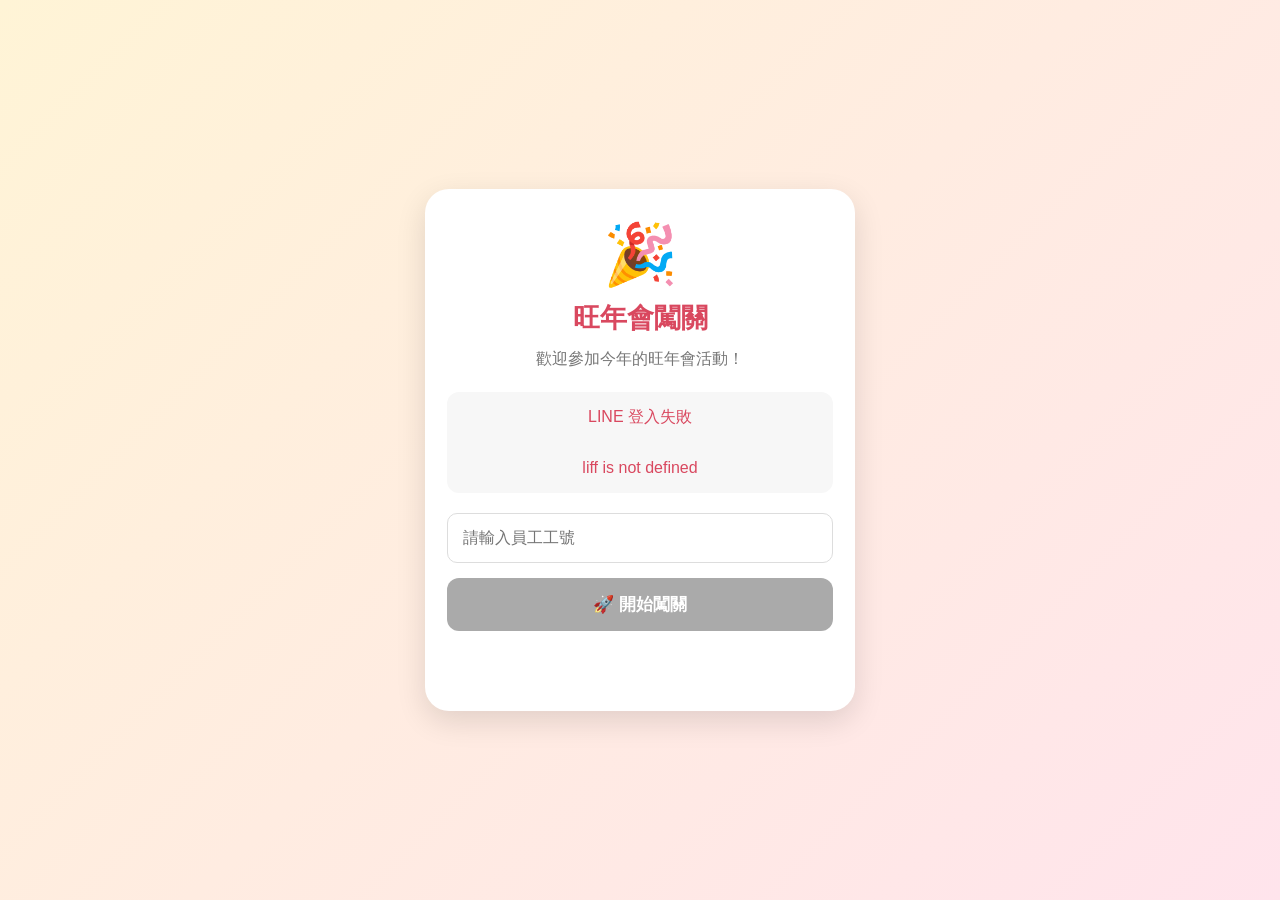
<file: index.html>
<!DOCTYPE html> <html lang="zh-TW"> <head>
<meta charset="UTF-8">

<meta
    name="viewport"
    content="width=device-width, initial-scale=1.0"
>

<title>旺年會闖關</title>

<!-- LINE LIFF SDK -->
<script src="https://static.line-scdn.net/liff/edge/2/sdk.js"></script>

<style>

    * {
        box-sizing: border-box;
    }

    body {

        margin: 0;

        font-family:
            -apple-system,
            BlinkMacSystemFont,
            "Noto Sans TC",
            Arial,
            sans-serif;

        background:
            linear-gradient(
                135deg,
                #fff4d6,
                #ffe4ec
            );

        min-height: 100vh;

        display: flex;

        justify-content: center;

        align-items: center;

        color: #333;

        padding: 20px;
    }

    .container {

        width: 100%;

        max-width: 430px;

        background: white;

        border-radius: 24px;

        padding: 30px 22px;

        text-align: center;

        box-shadow:
            0 10px 30px
            rgba(0, 0, 0, 0.12);
    }

    .logo {

        font-size: 60px;

        margin-bottom: 8px;
    }

    h1 {

        color: #d9485f;

        margin: 10px 0;

        font-size: 27px;
    }

    h2 {

        font-size: 20px;

        line-height: 1.5;
    }

    .subtitle {

        color: #777;

        margin-bottom: 20px;

        line-height: 1.6;
    }

    .user {

        background: #f7f7f7;

        padding: 12px;

        border-radius: 12px;

        margin-bottom: 20px;

        line-height: 1.6;
    }

    input {

        width: 100%;

        padding: 15px;

        border: 1px solid #ddd;

        border-radius: 10px;

        font-size: 16px;

        margin-bottom: 15px;

        outline: none;
    }

    input:focus {

        border-color: #06c755;

        box-shadow:
            0 0 0 3px
            rgba(6, 199, 85, 0.12);
    }

    button {

        width: 100%;

        padding: 15px;

        border: none;

        border-radius: 12px;

        background: #06c755;

        color: white;

        font-size: 17px;

        font-weight: bold;

        cursor: pointer;

        margin-bottom: 10px;
    }

    button:active {

        transform: scale(0.97);
    }

    button:disabled {

        background: #aaa;

        cursor: not-allowed;

        transform: none;
    }

    .secondary {

        background: #777;
    }

    .mission-list {

        text-align: left;

        margin: 20px 0;
    }

    .mission-row {

        padding: 14px;

        margin-bottom: 9px;

        border-radius: 12px;

        background: #f7f7f7;

        line-height: 1.5;
    }

    .mission-row.done {

        background: #d9ffe5;

        color: #07883e;

        font-weight: bold;
    }

    .mission-code {

        font-size: 13px;

        color: #999;

        margin-right: 5px;
    }

    .mission-name {

        font-size: 17px;
    }

    .message {

        min-height: 28px;

        margin-top: 12px;

        font-weight: bold;

        line-height: 1.5;
    }

    .success {

        color: #06a847;
    }

    .error {

        color: #d9485f;
    }

    .warning {

        color: #d88900;
    }

    .lottery {

        background:
            linear-gradient(
                135deg,
                #fff4d6,
                #ffe1e8
            );

        padding: 20px;

        border-radius: 18px;

        margin: 20px 0;

        line-height: 1.8;
    }

    .lottery-icon {

        font-size: 55px;

        margin-bottom: 5px;
    }

    .progress-box {

        background: #f7f7f7;

        border-radius: 15px;

        padding: 15px;

        margin: 20px 0;
    }

    .progress-bar {

        width: 100%;

        height: 14px;

        background: #eee;

        border-radius: 20px;

        overflow: hidden;

        margin-top: 10px;
    }

    .progress-fill {

        height: 100%;

        background:
            linear-gradient(
                90deg,
                #06c755,
                #00a8ff
            );

        border-radius: 20px;

        transition: width 0.4s ease;
    }

    .small {

        font-size: 14px;

        color: #888;

        line-height: 1.6;
    }

    .qr-info {

        background: #fff9e6;

        border: 1px solid #ffe08a;

        padding: 15px;

        border-radius: 15px;

        margin: 20px 0;

        line-height: 1.7;
    }

    .loading {

        padding: 20px 0;

        color: #777;
    }

    .debug {

        margin-top: 15px;

        padding: 10px;

        background: #f3f3f3;

        border-radius: 10px;

        font-size: 12px;

        color: #777;

        text-align: left;

        word-break: break-all;
    }

</style>

</head> <body> <div class="container" id="app" >
<div class="logo">
    🎉
</div>

<h1>
    旺年會闖關
</h1>

<div class="subtitle">
    歡迎參加今年的旺年會活動！
</div>

<div
    class="user"
    id="userInfo"
>
    LINE 登入中...
</div>

<div
    id="registerArea"
>

    <input
        type="text"
        id="employeeNo"
        placeholder="請輸入員工工號"
        autocomplete="off"
        maxlength="50"
    >

    <button
        id="startButton"
        type="button"
        onclick="registerAndStart()"
        disabled
    >
        🚀 開始闖關
    </button>

</div>

<div
    class="message"
    id="message"
></div>

</div> <script>
// ==================================================
// 基本設定
// ==================================================

const LIFF_ID =
"2011685953-o8qvyQfR";

const API_BASE =
"https://newsapi.winmen.com.tw";

// ==================================================
// 六個關卡
// ==================================================

const MISSIONS = {

M01: {
    name: "飛鏢機"
},

M02: {
    name: "酒館推推樂"
},

M03: {
    name: "沙漠酒桶投擲"
},

M04: {
    name: "水彈射擊"
},

M05: {
    name: "套圈圈"
},

M06: {
    name: "牛仔腰力王"
}

};

// ==================================================
// 全域資料
// ==================================================

let currentIdToken = "";

let currentLineUserId = "";

let currentDisplayName = "";

let currentEmployeeNo = "";

let currentMissionCode = "";

let currentMissionToken = "";

// ==================================================
// DOM 工具
// ==================================================

function getElement(id) {

return document.getElementById(id);

}

// ==================================================
// 顯示訊息
// ==================================================

function setMessage(
message,
type = "error"
) {

const element =
    getElement("message");

if (!element) {

    return;

}

element.innerHTML =

    `<span class="${type}">
        ${escapeHtml(message)}
    </span>`;

}

// ==================================================
// 還原 Session
// ==================================================

function restoreSession() {

currentLineUserId =
    sessionStorage.getItem(
        "lineUserId"
    ) || currentLineUserId || "";

currentDisplayName =
    sessionStorage.getItem(
        "lineDisplayName"
    ) || currentDisplayName || "";

currentEmployeeNo =
    sessionStorage.getItem(
        "employeeNo"
    ) || currentEmployeeNo || "";

const employeeInput =
    getElement("employeeNo");

if (
    employeeInput &&
    currentEmployeeNo
) {

    employeeInput.value =
        currentEmployeeNo;

}

}

// ==================================================
// 儲存 Session
// ==================================================

function saveSession() {

if (currentLineUserId) {

    sessionStorage.setItem(
        "lineUserId",
        currentLineUserId
    );

}

if (currentDisplayName) {

    sessionStorage.setItem(
        "lineDisplayName",
        currentDisplayName
    );

}

if (currentEmployeeNo) {

    sessionStorage.setItem(
        "employeeNo",
        currentEmployeeNo
    );

}

}

// ==================================================
// API JSON 安全讀取
// ==================================================

async function readJson(
response
) {

const text =
    await response.text();

if (!text) {

    return {};

}

try {

    return JSON.parse(text);

}
catch {

    return {
        message: text
    };

}

}

// ==================================================
// LIFF 初始化
// ==================================================

async function initLIFF() {

try {

    console.log(
        "[LIFF] 初始化開始"
    );

    await liff.init({
        liffId: LIFF_ID
    });

    console.log(
        "[LIFF] 初始化成功"
    );

    // ==========================================
    // 尚未登入 LINE
    // ==========================================

    if (!liff.isLoggedIn()) {

        document.getElementById(
            "userInfo"
        ).innerHTML =

            `<span class="warning">
                正在開啟 LINE 登入...
            </span>`;

        liff.login({
    redirectUri:
        "https://winmen4059-gif.github.io/wangnianhui/"
});

        return;

    }

    // ==========================================
    // 取得 ID Token
    // ==========================================

    currentIdToken =
        liff.getIDToken();

    if (!currentIdToken) {

        throw new Error(
            "無法取得 LINE ID Token，請重新開啟 LIFF"
        );

    }

    console.log(
        "[LIFF] ID Token 已取得"
    );

    // ==========================================
    // 取得 LINE Profile
    // ==========================================

    const profile =
        await liff.getProfile();

    if (!profile ||
        !profile.userId) {

        throw new Error(
            "無法取得 LINE 使用者資料"
        );

    }

    currentLineUserId =
        profile.userId;

    currentDisplayName =
        profile.displayName || "";

    saveSession();

    document.getElementById(
        "userInfo"
    ).innerHTML =

        "你好，<strong>" +

        escapeHtml(
            currentDisplayName
        ) +

        "</strong> 👋<br>" +

        `<span class="small">
            LINE 登入成功
        </span>`;

    const startButton =
        getElement("startButton");

    if (startButton) {

        startButton.disabled =
            false;

    }

    // ==========================================
    // 還原工號
    // ==========================================

    restoreSession();

    // ==========================================
    // 先讀取 URL 的 QR Code
    // ==========================================

    readMissionQRCode();

    // ==========================================
    // 已有工號 → 自動查詢進度
    // ==========================================

    if (currentEmployeeNo) {

        try {

            await loadProgress();

        }
        catch (error) {

            console.log(
                "[LIFF] 尚未完成註冊:",
                error
            );

        }

    }

    // ==========================================
    // 如果 QR Code 已經存在
    // 且已有工號
    // 則自動完成關卡
    // ==========================================

    if (
        currentMissionCode &&
        currentMissionToken &&
        currentLineUserId &&
        currentEmployeeNo
    ) {

        await completeMission(
            currentMissionCode,
            currentMissionToken
        );

    }

}
catch (error) {

    console.error(
        "[LIFF] 初始化錯誤:",
        error
    );

    document.getElementById(
        "userInfo"
    ).innerHTML =

        `<span class="error">
            LINE 登入失敗
            <br><br>
            ${escapeHtml(
                error.message ||
                "未知錯誤"
            )}
        </span>`;

    const startButton =
        getElement("startButton");

    if (startButton) {

        startButton.disabled =
            true;

    }

}

}

// ==================================================
// 讀取 QR Code 參數
// ==================================================

function readMissionQRCode() {

const params =
    new URLSearchParams(
        window.location.search
    );

currentMissionCode =
    (
        params.get("mission") ||
        ""
    )
    .trim()
    .toUpperCase();

currentMissionToken =
    (
        params.get("token") ||
        ""
    )
    .trim();

console.log(
    "[QR] mission:",
    currentMissionCode
);

console.log(
    "[QR] token:",
    currentMissionToken
        ? "存在"
        : "不存在"
);

}

// ==================================================
// LINE + 工號註冊
// ==================================================

async function registerAndStart() {

console.log(
    "[REGISTER] 開始"
);

const employeeInput =
    getElement("employeeNo");

const button =
    getElement("startButton");

const message =
    getElement("message");

if (!employeeInput) {

    console.error(
        "[REGISTER] 找不到 employeeNo"
    );

    return;

}

const employeeNo =
    employeeInput.value.trim();

// ==========================================
// 工號檢查
// ==========================================

if (!employeeNo) {

    setMessage(
        "請先輸入員工工號"
    );

    employeeInput.focus();

    return;

}

// ==========================================
// LINE Token 檢查
// ==========================================

if (!currentIdToken) {

    setMessage(
        "LINE 尚未完成登入，請重新開啟頁面"
    );

    return;

}

// ==========================================
// LINE User ID 檢查
// ==========================================

if (!currentLineUserId) {

    setMessage(
        "無法取得 LINE 使用者 ID，請重新開啟 LINE"
    );

    return;

}

if (button) {

    button.disabled = true;

    button.innerText =
        "登入中...";

}

if (message) {

    message.innerHTML =

        `<span class="warning">
            ⏳ 正在驗證工號，請稍候...
        </span>`;

}

try {

    console.log(
        "[REGISTER] API:",
        `${API_BASE}/api/auth/register`
    );

    const response =
        await fetch(
            `${API_BASE}/api/auth/register`,
            {
                method: "POST",

                headers: {
                    "Content-Type":
                        "application/json",

                    "Accept":
                        "application/json"
                },

                body:
                    JSON.stringify({

                        idToken:
                            currentIdToken,

                        employeeNo:
                            employeeNo

                    })
            }
        );

    console.log(
        "[REGISTER] HTTP:",
        response.status
    );

    const result =
        await readJson(response);

    console.log(
        "[REGISTER] result:",
        result
    );

    if (!response.ok) {

        throw new Error(
            result.message ||
            `登入失敗（HTTP ${response.status}）`
        );

    }

    if (result.success !== true) {

        throw new Error(
            result.message ||
            "工號註冊失敗"
        );

    }

    // ==========================================
    // 儲存資料
    // ==========================================

    currentEmployeeNo =
        result.employeeNo ||
        employeeNo;

    currentLineUserId =
        result.lineUserId ||
        currentLineUserId;

    currentDisplayName =
        result.displayName ||
        currentDisplayName;

    saveSession();

    // ==========================================
    // 如果有 QR Code
    // ==========================================

    if (
        currentMissionCode &&
        !currentMissionToken
    ) {

        showErrorPage(
            "QR Code 缺少關卡驗證碼"
        );

        return;

    }

    if (
        currentMissionCode &&
        currentMissionToken
    ) {

        await completeMission(
            currentMissionCode,
            currentMissionToken
        );

        return;

    }

    // ==========================================
    // 一般登入
    // ==========================================

    await loadProgress();

}
catch (error) {

    console.error(
        "[REGISTER] 錯誤:",
        error
    );

    if (message) {

        message.innerHTML =

            `<span class="error">
                ❌
                ${escapeHtml(
                    error.message ||
                    "登入失敗"
                )}
            </span>`;

    }

    if (button) {

        button.disabled =
            false;

        button.innerText =
            "🚀 開始闖關";

    }

}

}

// ==================================================
// 查詢闖關進度
// ==================================================

async function loadProgress() {

restoreSession();

if (
    !currentLineUserId ||
    !currentEmployeeNo
) {

    throw new Error(
        "尚未完成 LINE 登入與工號登記"
    );

}

console.log(
    "[PROGRESS] 查詢:",
    currentLineUserId,
    currentEmployeeNo
);

const url =
    `${API_BASE}/api/game/progress` +

    `?lineUserId=${encodeURIComponent(
        currentLineUserId
    )}` +

    `&employeeNo=${encodeURIComponent(
        currentEmployeeNo
    )}`;

const response =
    await fetch(
        url,
        {
            method: "GET",

            headers: {
                "Accept":
                    "application/json"
            }
        }
    );

console.log(
    "[PROGRESS] HTTP:",
    response.status
);

const result =
    await readJson(response);

if (!response.ok) {

    throw new Error(
        result.message ||
        `無法取得闖關進度（HTTP ${response.status}）`
    );

}

if (result.success !== true) {

    throw new Error(
        result.message ||
        "無法取得闖關進度"
    );

}

showMissionBoard(
    result
);

return result;

}

// ==================================================
// 關卡首頁
// ==================================================

function showMissionBoard(
progress
) {

const container =
    getElement("app");

const missions =
    progress.missions || [];

const completedCount =
    missions.filter(
        x => x.completed
    ).length;

const totalMissions =
    missions.length;

const allCompleted =
    progress.allCompleted === true ||
    (
        totalMissions > 0 &&
        completedCount === totalMissions
    );

const percentage =
    totalMissions === 0
        ? 0
        : Math.round(
            completedCount /
            totalMissions *
            100
        );

currentDisplayName =
    progress.participant?.displayName ||
    currentDisplayName;

currentEmployeeNo =
    progress.participant?.employeeNo ||
    currentEmployeeNo;

saveSession();

container.innerHTML = `

    <div class="logo">
        🎯
    </div>

    <h1>
        旺年會闖關
    </h1>

    <div class="subtitle">

        ${escapeHtml(
            currentDisplayName
        )}

        <br>

        工號：

        ${escapeHtml(
            currentEmployeeNo
        )}

    </div>

    <div class="progress-box">

        <strong>
            闖關進度
        </strong>

        <br>

        ${completedCount}
        /
        ${totalMissions}
        關

        <div class="progress-bar">

            <div
                class="progress-fill"
                style="width:${percentage}%"
            ></div>

        </div>

    </div>

    <div class="mission-list">

        ${
            missions.map(
                mission => {

                    const code =
                        mission.code;

                    const missionInfo =
                        MISSIONS[code];

                    const missionName =
                        missionInfo
                            ? missionInfo.name
                            : (
                                mission.name ||
                                code
                            );

                    return `

                        <div
                            class="
                                mission-row
                                ${
                                    mission.completed
                                        ? "done"
                                        : ""
                                }
                            "
                        >

                            ${
                                mission.completed
                                    ? "✅"
                                    : "⬜"
                            }

                            <span class="mission-code">

                                ${escapeHtml(
                                    code
                                )}

                            </span>

                            <span class="mission-name">

                                ${escapeHtml(
                                    missionName
                                )}

                            </span>

                            <br>

                            <span class="small">

                                ${
                                    mission.completed
                                        ? "已完成"
                                        : "尚未完成，請掃描現場 QR Code"
                                }

                            </span>

                        </div>

                    `;

                }
            ).join("")
        }

    </div>

    ${
        allCompleted
            ? `

                <div class="lottery">

                    🎊

                    <br>

                    <strong>
                        六關全部完成！
                    </strong>

                    <br><br>

                    已完成全部闖關，
                    可以送出抽獎資料。

                </div>

                ${
                    progress.lotterySubmitted
                        ? `

                            <button
                                type="button"
                                onclick="showLotterySuccess()"
                            >
                                🎟️ 查看抽獎資格
                            </button>

                        `
                        : `

                            <button
                                type="button"
                                onclick="showLotterySubmit()"
                            >
                                🎟️ 送出抽獎資料
                            </button>

                        `
                }

            `
            : `

                <div class="qr-info">

                    📱

                    <br>

                    請到現場完成各項遊戲。

                    <br>

                    每完成一關，

                    <br>

                    掃描該關 QR Code
                    記錄闖關進度。

                </div>

            `
    }

    <div
        id="message"
        class="message"
    ></div>

`;

}

// ==================================================
// 顯示 QR Code 等待輸入工號
// ==================================================

function showMissionQRWaiting(
missionCode
) {

const container =
    getElement("app");

const missionName =
    MISSIONS[missionCode]
        ? MISSIONS[missionCode].name
        : missionCode;

container.innerHTML = `

    <div class="logo">
        🎯
    </div>

    <h1>
        ${escapeHtml(
            missionName
        )}
    </h1>

    <div class="qr-info">

        已掃描：

        <strong>
            ${escapeHtml(
                missionCode
            )}
        </strong>

        <br><br>

        請先輸入員工工號。

    </div>

    <input
        type="text"
        id="employeeNo"
        placeholder="請輸入員工工號"
        autocomplete="off"
        maxlength="50"
    >

    <button
        type="button"
        id="startButton"
        onclick="registerAndStart()"
    >
        🚀 登入並完成此關
    </button>

    <div
        id="message"
        class="message"
    ></div>

`;

restoreSession();

}

// ==================================================
// 完成關卡
// ==================================================

async function completeMission(
missionCode,
missionToken
) {

restoreSession();

if (
    !currentLineUserId ||
    !currentEmployeeNo
) {

    showMissionQRWaiting(
        missionCode
    );

    return;

}

if (!missionToken) {

    showErrorPage(
        "QR Code 缺少關卡驗證碼"
    );

    return;

}

const missionInfo =
    MISSIONS[missionCode];

const missionName =
    missionInfo
        ? missionInfo.name
        : missionCode;

const container =
    getElement("app");

container.innerHTML = `

    <div class="logo">
        🎯
    </div>

    <h1>
        ${escapeHtml(
            missionName
        )}
    </h1>

    <div class="loading">

        正在驗證闖關資料...

        <br><br>

        ⏳ 請稍候

    </div>

`;

try {

    console.log(
        "[MISSION] 完成:",
        missionCode
    );

    const response =
        await fetch(
            `${API_BASE}/api/game/complete-mission`,
            {
                method: "POST",

                headers: {
                    "Content-Type":
                        "application/json",

                    "Accept":
                        "application/json"
                },

                body:
                    JSON.stringify({

                        lineUserId:
                            currentLineUserId,

                        employeeNo:
                            currentEmployeeNo,

                        missionCode:
                            missionCode,

                        missionToken:
                            missionToken

                    })
            }
        );

    console.log(
        "[MISSION] HTTP:",
        response.status
    );

    const result =
        await readJson(response);

    console.log(
        "[MISSION] result:",
        result
    );

    if (!response.ok) {

        throw new Error(
            result.message ||
            `關卡驗證失敗（HTTP ${response.status}）`
        );

    }

    if (result.success !== true) {

        throw new Error(
            result.message ||
            "關卡驗證失敗"
        );

    }

    showMissionSuccess(
        result,
        missionName
    );

    // ==========================================
    // 清除 QR URL
    // ==========================================

    try {

        window.history.replaceState(
            {},
            document.title,
            window.location.pathname
        );

    }
    catch (e) {

        console.log(
            e
        );

    }

}
catch (error) {

    console.error(
        "[MISSION] 錯誤:",
        error
    );

    showErrorPage(
        error.message ||
        "關卡驗證失敗"
    );

}

}

// ==================================================
// 關卡完成畫面
// ==================================================

function showMissionSuccess(
result,
missionName
) {

const container =
    getElement("app");

const completedCount =
    Number(
        result.completedCount || 0
    );

const totalMissions =
    Number(
        result.totalMissions || 6
    );

const allCompleted =
    result.allCompleted === true;

container.innerHTML = `

    <div class="logo">
        🎉
    </div>

    <h1>
        闖關成功！
    </h1>

    <div class="lottery">

        <div
            style="
                font-size:45px;
            "
        >
            ✅
        </div>

        <strong>
            ${escapeHtml(
                missionName
            )}
        </strong>

        <br><br>

        ${escapeHtml(
            result.message ||
            "闖關成功"
        )}

        <br><br>

        已完成：

        <strong>
            ${completedCount}
            /
            ${totalMissions}
        </strong>

    </div>

    ${
        allCompleted
            ? `

                <div class="lottery">

                    🎊

                    <br>

                    <strong>
                        六關全部完成！
                    </strong>

                    <br><br>

                    恭喜你！

                    <br>

                    現在可以送出抽獎資料。

                </div>

                <button
                    type="button"
                    onclick="showLotterySubmit()"
                >
                    🎟️ 送出抽獎資料
                </button>

            `
            : `

                <button
                    type="button"
                    onclick="loadProgress()"
                >
                    ▶️ 查看闖關進度
                </button>

            `
    }

`;

}

// ==================================================
// 抽獎送出確認
// ==================================================

function showLotterySubmit() {

restoreSession();

const container =
    getElement("app");

container.innerHTML = `

    <div class="logo">
        🏆
    </div>

    <h1>
        六關全部完成！
    </h1>

    <div class="lottery">

        <div class="lottery-icon">
            🎊
        </div>

        恭喜完成全部六關！

        <br><br>

        姓名：

        <strong>
            ${escapeHtml(
                currentDisplayName
            )}
        </strong>

        <br>

        工號：

        <strong>
            ${escapeHtml(
                currentEmployeeNo
            )}
        </strong>

        <br><br>

        <strong>
            確認要送出抽獎資料嗎？
        </strong>

    </div>

    <button
        type="button"
        id="lotteryButton"
        onclick="submitLottery(this)"
    >
        🎟️ 確認送出抽獎資料
    </button>

    <button
        type="button"
        class="secondary"
        onclick="loadProgress()"
    >
        返回
    </button>

    <div
        id="message"
        class="message"
    ></div>

`;

}

// ==================================================
// 送出抽獎資料
// ==================================================

async function submitLottery(
button
) {

if (!button) {

    button =
        getElement(
            "lotteryButton"
        );

}

if (button) {

    button.disabled =
        true;

    button.innerText =
        "資料上傳中...";

}

try {

    restoreSession();

    if (
        !currentLineUserId ||
        !currentEmployeeNo
    ) {

        throw new Error(
            "登入資料遺失，請重新登入"
        );

    }

    const response =
        await fetch(
            `${API_BASE}/api/game/submit-lottery`,
            {
                method: "POST",

                headers: {
                    "Content-Type":
                        "application/json",

                    "Accept":
                        "application/json"
                },

                body:
                    JSON.stringify({

                        lineUserId:
                            currentLineUserId,

                        employeeNo:
                            currentEmployeeNo

                    })
            }
        );

    const result =
        await readJson(response);

    if (!response.ok) {

        throw new Error(
            result.message ||
            `抽獎資料上傳失敗（HTTP ${response.status}）`
        );

    }

    if (result.success !== true) {

        throw new Error(
            result.message ||
            "抽獎資料上傳失敗"
        );

    }

    showLotterySuccess();

}
catch (error) {

    console.error(
        "[LOTTERY] 錯誤:",
        error
    );

    if (button) {

        button.disabled =
            false;

        button.innerText =
            "🎟️ 確認送出抽獎資料";

    }

    showError(
        error.message ||
        "抽獎資料上傳失敗"
    );

}

}

// ==================================================
// 抽獎成功畫面
// ==================================================

function showLotterySuccess() {

restoreSession();

const container =
    getElement("app");

container.innerHTML = `

    <div class="logo">
        🎊
    </div>

    <h1>
        資料已上傳！
    </h1>

    <div class="lottery">

        <div class="lottery-icon">
            🎟️
        </div>

        <h2>
            已取得抽獎資格
        </h2>

        <p>

            姓名：

            <strong>
                ${escapeHtml(
                    currentDisplayName
                )}
            </strong>

        </p>

        <p>

            工號：

            <strong>
                ${escapeHtml(
                    currentEmployeeNo
                )}
            </strong>

        </p>

        <hr>

        <p class="success">

            ✅ 六關完成

            <br>

            ✅ 抽獎資料已上傳

            <br>

            ✅ 已取得抽獎資格

        </p>

    </div>

    <p class="small">

        請依現場工作人員指示
        進行後續抽獎。

    </p>

`;

}

// ==================================================
// 顯示錯誤
// ==================================================

function showError(
message
) {

const element =
    getElement("message");

if (!element) {

    alert(message);

    return;

}

element.innerHTML =

    `<span class="error">
        ❌
        ${escapeHtml(
            message
        )}
    </span>`;

}

// ==================================================
// 錯誤頁面
// ==================================================

function showErrorPage(
message
) {

const container =
    getElement("app");

container.innerHTML = `

    <div class="logo">
        ❌
    </div>

    <h1>
        闖關失敗
    </h1>

    <div class="lottery">

        <span class="error">

            ${escapeHtml(
                message
            )}

        </span>

    </div>

    <button
        type="button"
        onclick="loadProgress()"
    >
        返回闖關首頁
    </button>

`;

}

// ==================================================
// HTML Escape
// ==================================================

function escapeHtml(
value
) {

if (value == null) {

    return "";

}

return String(value)

    .replaceAll(
        "&",
        "&amp;"
    )

    .replaceAll(
        "<",
        "&lt;"
    )

    .replaceAll(
        ">",
        "&gt;"
    )

    .replaceAll(
        '"',
        "&quot;"
    )

    .replaceAll(
        "'",
        "&#039;"
    );

}

// ==================================================
// Enter 鍵也可以送出
// ==================================================

document.addEventListener(
"keydown",
function (event) {

    if (
        event.key === "Enter"
    ) {

        const employeeInput =
            getElement(
                "employeeNo"
            );

        if (
            employeeInput &&
            document.activeElement ===
            employeeInput
        ) {

            event.preventDefault();

            registerAndStart();

        }

    }

}

);

// ==================================================
// 啟動
// ==================================================

window.addEventListener(
"load",
function () {

    initLIFF();

}

);

</script> </body> </html>
</file>
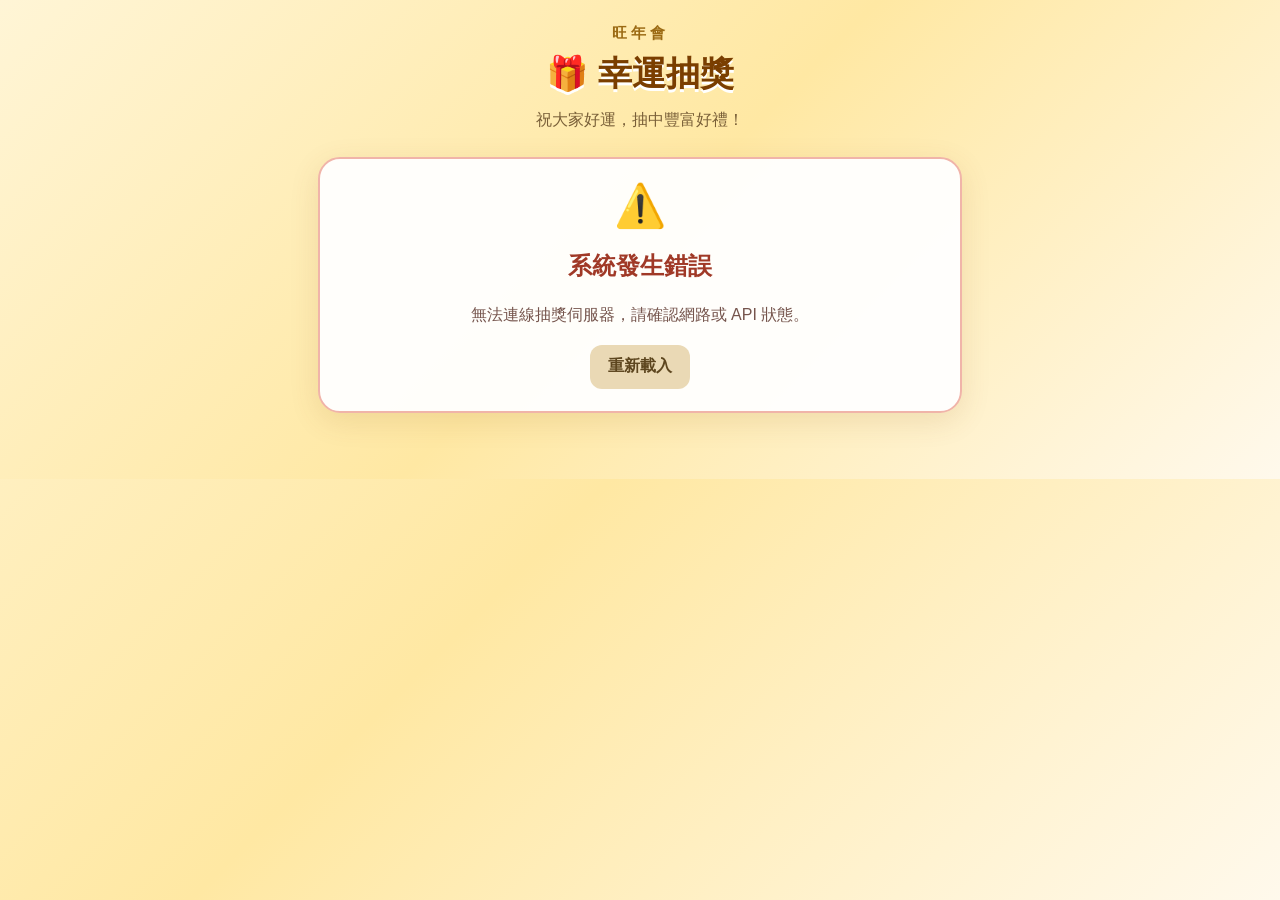
<file: lottery.html>
<!DOCTYPE html>
<html lang="zh-Hant">
<head>
    <meta charset="UTF-8">
    <meta name="viewport" content="width=device-width, initial-scale=1.0">
    <meta name="theme-color" content="#fff5d6">
    <title>旺年會幸運抽獎</title>
    <link rel="stylesheet" href="./lottery.css">
</head>
<body>
    <main class="lottery-page">
        <header class="header">
            <div class="event-title">旺年會</div>
            <h1>🎁 幸運抽獎</h1>
            <p>祝大家好運，抽中豐富好禮！</p>
        </header>

        <section id="loading" class="card message-card">
            <div class="loading-spinner" aria-hidden="true"></div>
            <p>正在載入抽獎資料...</p>
        </section>

        <section id="error" class="card error-card hidden" role="alert">
            <div class="error-icon" aria-hidden="true">⚠️</div>
            <h2>系統發生錯誤</h2>
            <p id="errorMessage">無法載入抽獎資料。</p>
            <button id="retryButton" class="secondary-button" type="button">
                重新載入
            </button>
        </section>

        <section id="mainScreen" class="hidden">
            <section class="summary-grid">
                <article class="card summary-card">
                    <div class="summary-label">可抽獎人數</div>
                    <div id="eligibleCount" class="summary-value">0</div>
                </article>

                <article class="card summary-card">
                    <div class="summary-label">尚有名額獎項</div>
                    <div id="availablePrizeCount" class="summary-value">0</div>
                </article>
            </section>

            <section class="card status-card" aria-live="polite">
                <div class="status-icon" aria-hidden="true">🎟️</div>
                <h2 id="statusTitle">抽獎準備中</h2>
                <p id="statusMessage">正在確認抽獎名單與獎項...</p>
            </section>

            <section id="drawCard" class="draw-card">
                <div class="gift" aria-hidden="true">🎁</div>
                <h2>準備好抽出幸運得主了嗎？</h2>
                <p>按下按鈕，由系統從合資格名單抽出得獎者。</p>
                <button id="drawButton" class="draw-button" type="button" disabled>
                    正在確認抽獎資料...
                </button>
            </section>

            <section id="drawingCard" class="drawing-card hidden" aria-live="assertive">
                <div class="sparkles" aria-hidden="true">✨ 🎁 ✨</div>
                <div id="countdown" class="countdown">3</div>
                <h2>抽獎中...</h2>
                <p>請稍候</p>
            </section>

            <section id="resultCard" class="result-card hidden" aria-live="polite">
                <div class="result-icon" aria-hidden="true">🎉</div>
                <div class="result-title">恭喜得獎！</div>
                <div id="winnerName" class="winner-name">-</div>
                <div id="prizeName" class="prize-name">-</div>
                <div id="prizeDescription" class="prize-description"></div>
                <div id="resultMessage" class="result-message"></div>
                <button id="continueButton" class="secondary-button" type="button">
                    繼續抽獎
                </button>
            </section>

            <section class="card prize-card">
                <h2>🎁 獎項剩餘名額</h2>
                <div id="prizeList" class="prize-list">
                    <div class="empty-message">目前沒有獎項資料</div>
                </div>
            </section>

            <section class="card history-card">
                <h2>🏆 得獎紀錄</h2>
                <div id="winnerHistory" class="winner-list">
                    <div class="empty-message">目前還沒有得獎紀錄</div>
                </div>
            </section>
        </section>
    </main>

    <script src="./lottery.js"></script>
</body>
</html>
</file>
<file: lottery.css>
* {
    box-sizing: border-box;
}

html,
body {
    min-height: 100%;
    margin: 0;
    font-family:
        -apple-system,
        BlinkMacSystemFont,
        "Segoe UI",
        "Noto Sans TC",
        sans-serif;
    color: #3a2a16;
    background: linear-gradient(135deg, #fff5d6, #ffe8a3, #fff9ec);
}

button {
    font: inherit;
    -webkit-tap-highlight-color: transparent;
}

.hidden {
    display: none !important;
}

.lottery-page {
    width: min(100%, 680px);
    margin: 0 auto;
    padding: 24px 18px 48px;
}

.header {
    margin-bottom: 24px;
    text-align: center;
}

.event-title {
    margin-bottom: 8px;
    color: #9b6a13;
    font-size: 15px;
    font-weight: 800;
    letter-spacing: 4px;
}

.header h1 {
    margin: 0;
    color: #7a3e00;
    font-size: 34px;
    text-shadow: 0 3px #fff;
}

.header p {
    margin: 10px 0 0;
    color: #795f38;
    line-height: 1.6;
}

.card {
    margin-bottom: 18px;
    padding: 22px;
    border-radius: 22px;
    background: rgba(255, 255, 255, 0.95);
    box-shadow: 0 8px 30px rgba(120, 75, 0, 0.12);
}

.message-card,
.error-card,
.status-card,
.result-card {
    text-align: center;
}

.message-card p {
    margin-bottom: 0;
    color: #795f38;
}

.loading-spinner {
    width: 42px;
    height: 42px;
    margin: 0 auto 14px;
    border: 4px solid #f5ddb0;
    border-top-color: #e99a16;
    border-radius: 50%;
    animation: spin 0.8s linear infinite;
}

@keyframes spin {
    to {
        transform: rotate(360deg);
    }
}

.error-card {
    border: 2px solid #f0b4a9;
}

.error-icon {
    font-size: 42px;
}

.error-card h2 {
    color: #a03927;
}

.error-card p {
    color: #75544c;
    line-height: 1.7;
}

.summary-grid {
    display: grid;
    grid-template-columns: repeat(2, minmax(0, 1fr));
    gap: 14px;
}

.summary-card {
    margin-bottom: 18px;
    text-align: center;
}

.summary-label {
    color: #977044;
    font-size: 14px;
    font-weight: 700;
}

.summary-value {
    margin-top: 5px;
    color: #a65d00;
    font-size: 34px;
    font-weight: 900;
}

.status-icon {
    font-size: 42px;
}

.status-card h2 {
    margin: 7px 0;
    color: #744000;
}

.status-card p {
    margin: 0;
    color: #7c684d;
    line-height: 1.7;
}

.draw-card {
    margin-bottom: 20px;
    padding: 32px 22px;
    border-radius: 26px;
    background: linear-gradient(145deg, #fff, #fff5d5);
    box-shadow: 0 12px 35px rgba(132, 77, 0, 0.16);
    text-align: center;
}

.gift {
    font-size: 72px;
    animation: float 2s ease-in-out infinite;
}

@keyframes float {
    50% {
        transform: translateY(-9px) rotate(4deg);
    }
}

.draw-card h2 {
    color: #693500;
    font-size: 23px;
}

.draw-card p {
    margin-bottom: 22px;
    color: #8a6a43;
    line-height: 1.7;
}

.draw-button {
    width: 100%;
    min-height: 58px;
    padding: 14px 20px;
    border: 0;
    border-radius: 17px;
    background: linear-gradient(135deg, #ffb52e, #f07c00);
    box-shadow: 0 8px 20px rgba(220, 113, 0, 0.3);
    color: #fff;
    font-size: 19px;
    font-weight: 800;
    cursor: pointer;
}

.draw-button:hover:not(:disabled) {
    filter: brightness(1.04);
    transform: translateY(-1px);
}

.draw-button:disabled {
    box-shadow: none;
    opacity: 0.55;
    cursor: not-allowed;
}

.drawing-card {
    margin-bottom: 20px;
    padding: 38px 20px;
    border-radius: 26px;
    background: linear-gradient(135deg, #8f1d1d, #c92828, #8c1515);
    box-shadow: 0 12px 35px rgba(130, 20, 20, 0.3);
    color: white;
    text-align: center;
}

.sparkles {
    font-size: 24px;
}

.countdown {
    margin: 18px 0;
    font-size: 76px;
    font-weight: 900;
}

.drawing-card h2 {
    margin: 0;
}

.drawing-card p {
    margin-bottom: 0;
}

.result-card {
    margin-bottom: 20px;
    padding: 30px 22px;
    border: 3px solid #f2b233;
    border-radius: 26px;
    background: linear-gradient(145deg, #fff, #fff1bf);
    box-shadow: 0 15px 45px rgba(170, 93, 0, 0.22);
}

.result-icon {
    font-size: 58px;
}

.result-title {
    margin-top: 8px;
    color: #9b5a00;
    font-size: 20px;
    font-weight: 800;
}

.winner-name {
    margin: 12px 0 4px;
    color: #713900;
    font-size: 25px;
    font-weight: 800;
    overflow-wrap: anywhere;
}

.prize-name {
    margin: 6px 0 12px;
    color: #c52717;
    font-size: 38px;
    font-weight: 900;
    overflow-wrap: anywhere;
}

.prize-description {
    color: #725b3a;
    line-height: 1.7;
}

.result-message {
    margin: 14px 0 20px;
    color: #8b3f00;
    font-weight: 800;
}

.secondary-button {
    min-height: 44px;
    padding: 10px 18px;
    border: 0;
    border-radius: 12px;
    background: #ead9b5;
    color: #5d461f;
    font-weight: 700;
    cursor: pointer;
}

.secondary-button:hover {
    background: #dfc99b;
}

.prize-card h2,
.history-card h2 {
    margin: 0 0 15px;
    color: #653900;
    font-size: 20px;
}

.prize-list,
.winner-list {
    display: flex;
    flex-direction: column;
    gap: 9px;
}

.prize-item,
.winner-item {
    display: flex;
    align-items: center;
    justify-content: space-between;
    gap: 12px;
    padding: 12px 14px;
    border-radius: 13px;
    background: #fff7e2;
}

.prize-item-name,
.winner-item-name {
    color: #713900;
    font-weight: 800;
    overflow-wrap: anywhere;
}

.prize-item-count,
.winner-item-time {
    flex: 0 0 auto;
    color: #9c825d;
    font-size: 13px;
}

.empty-message {
    padding: 16px;
    color: #9b8768;
    text-align: center;
}

@media (max-width: 480px) {
    .lottery-page {
        padding: 20px 14px 36px;
    }

    .header h1 {
        font-size: 30px;
    }

    .card {
        padding: 19px;
        border-radius: 19px;
    }

    .draw-card {
        padding: 27px 18px;
    }

    .draw-button {
        min-height: 55px;
        font-size: 18px;
    }

    .prize-name {
        font-size: 33px;
    }
}
</file>
